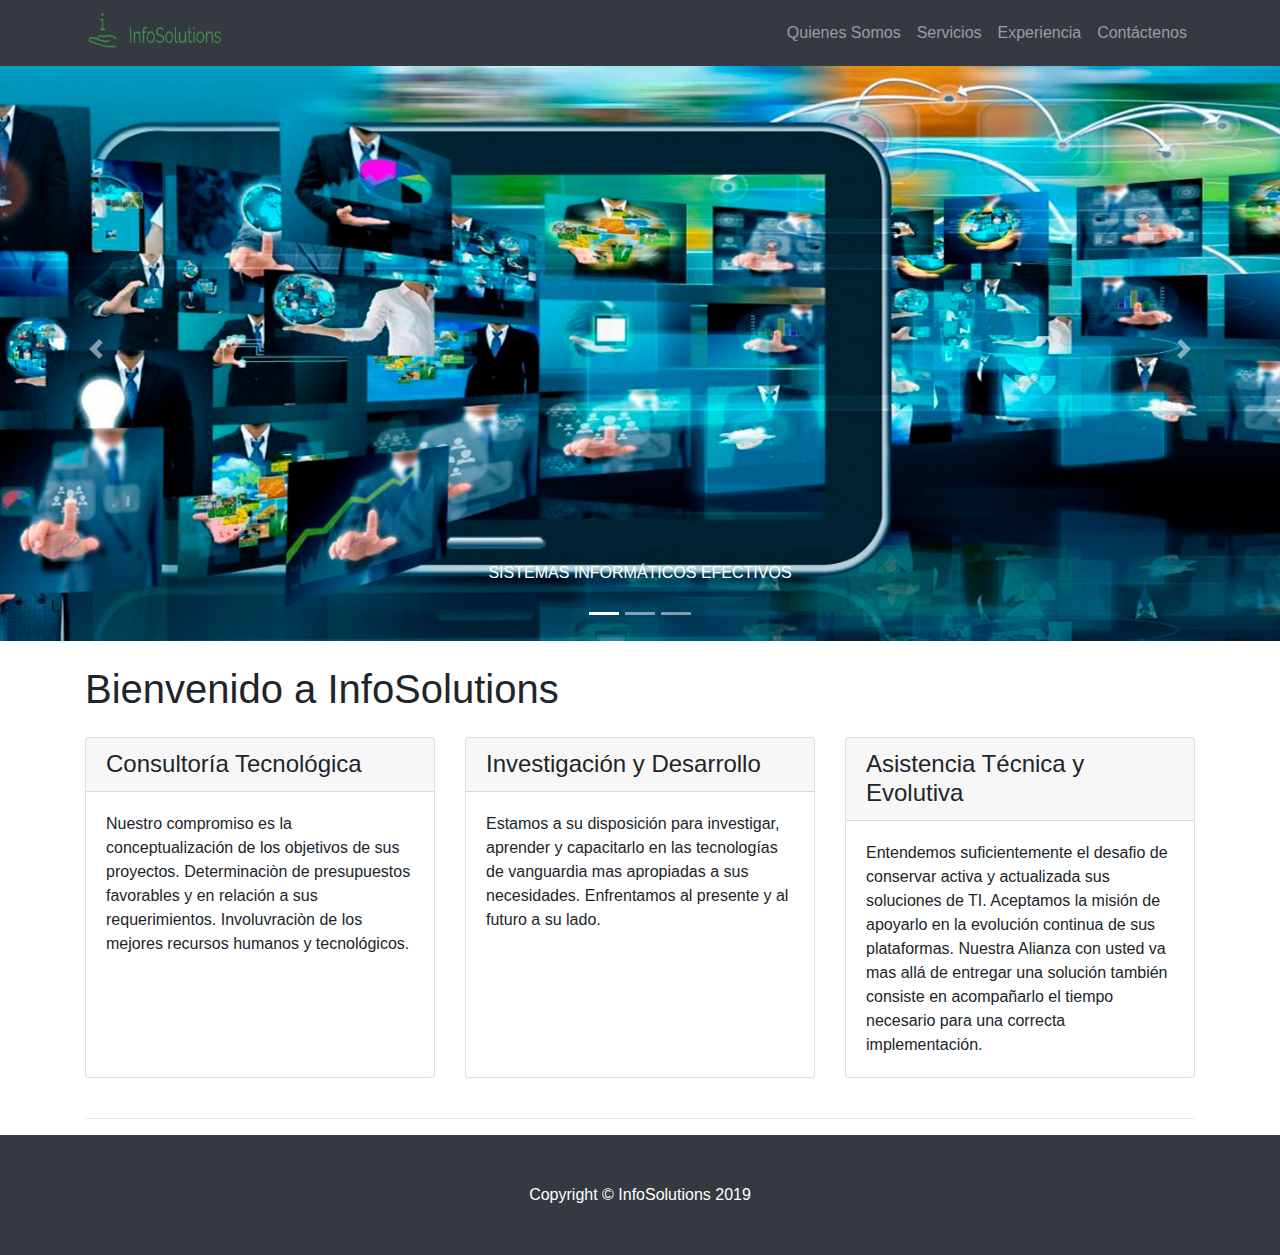
<file: index.html>
<!DOCTYPE html>
<html lang="es">

  <head>
    <meta charset="utf-8">
    <meta name="viewport" content="width=device-width, initial-scale=1, shrink-to-fit=no">
    <meta name="InfoSolutions" content="software, desarrollo, sistemas">
    <meta name="InfoSolutions" content="Somos una empresa de servicios de Tecnologías de la Información, formada por expertos con una prolongada trayectoria nacional">
    <title>::InfoSolutions::</title>
    <link href="bootstrap/css/bootstrap.min.css" rel="stylesheet">
    <link href="css/my-estilo.css" rel="stylesheet">
  </head>

  <body>

    <!-- Navigation -->
    <nav class="navbar fixed-top navbar-expand-lg navbar-dark bg-dark fixed-top">
      <div class="container">
        <a class="navbar-brand" href="index.html"><img src="images/logo_empresa.png" width="180px" height="40px"></a>
        <button class="navbar-toggler navbar-toggler-right" type="button" data-toggle="collapse" data-target="#navbarResponsive" aria-controls="navbarResponsive" aria-expanded="false" aria-label="Toggle navigation">
          <span class="navbar-toggler-icon"></span>
        </button>
        <div class="collapse navbar-collapse" id="navbarResponsive">
          <ul class="navbar-nav ml-auto">
            <li class="nav-item">
              <a class="nav-link" href="quienes.html">Quienes Somos</a>
            </li>
            <li class="nav-item">
              <a class="nav-link" href="servicios.html">Servicios</a>
            </li>
            <li class="nav-item">
              <a class="nav-link" href="experiencia.html">Experiencia</a>
            </li>
            <li class="nav-item">
              <a class="nav-link" href="contacto.html">Cont&aacute;ctenos</a>
            </li>            
          </ul>
        </div>
      </div>
    </nav>

    <header>
      <div id="carouselExampleIndicators" class="carousel slide" data-ride="carousel">
        <ol class="carousel-indicators">
          <li data-target="#carouselExampleIndicators" data-slide-to="0" class="active"></li>
          <li data-target="#carouselExampleIndicators" data-slide-to="1"></li>
          <li data-target="#carouselExampleIndicators" data-slide-to="2"></li>
        </ol>
        <div class="carousel-inner" role="listbox">
          <!-- Slide One - Set the background image for this slide in the line below -->
          <div class="carousel-item active" style="background-image: url('images/slide1.jpg')">
            <div class="carousel-caption d-none d-md-block">
              <!--<h3>First Slide</h3>-->
              <p>SISTEMAS INFORMÁTICOS EFECTIVOS</p>
            </div>
          </div>
          <!-- Slide Two - Set the background image for this slide in the line below -->
          <div class="carousel-item" style="background-image: url('images/slide2.jpg')">
            <div class="carousel-caption d-none d-md-block">
              <!--<h3>Second Slide</h3>-->
              <p>SOSTENIBILIDAD TÉCNICA Y ECONÓMICA</p>
            </div>
          </div>
          <!-- Slide Three - Set the background image for this slide in the line below -->
          <div class="carousel-item" style="background-image: url('images/slide3.jpg')">
            <div class="carousel-caption d-none d-md-block">
              <!--<h3>Third Slide</h3>-->
              <p>TECNOLOGÍA EMERGENTE DE VANGUARDIA</p>
            </div>
          </div>
        </div>
        <a class="carousel-control-prev" href="#carouselExampleIndicators" role="button" data-slide="prev">
          <span class="carousel-control-prev-icon" aria-hidden="true"></span>
          <span class="sr-only">Anterior</span>
        </a>
        <a class="carousel-control-next" href="#carouselExampleIndicators" role="button" data-slide="next">
          <span class="carousel-control-next-icon" aria-hidden="true"></span>
          <span class="sr-only">Siguiente</span>
        </a>
      </div>
    </header>

    <!-- Page Content -->
    <div class="container">

      <h1 class="my-4">Bienvenido a InfoSolutions</h1>

      <!-- Marketing Icons Section -->
      <div class="row">
        <div class="col-lg-4 mb-4">
          <div class="card h-100">
            <h4 class="card-header">Consultoría Tecnológica</h4>
            <div class="card-body">
              <p class="card-text">Nuestro compromiso es la conceptualización de los objetivos de sus proyectos. Determinaciòn de presupuestos favorables y en relación a sus requerimientos. Involuvraciòn de los mejores recursos humanos y tecnológicos.</p>
            </div>
            <!--
            <div class="card-footer">
              <a href="#" class="btn btn-primary">Learn More</a>
            </div>
          -->
          </div>
        </div>
        <div class="col-lg-4 mb-4">
          <div class="card h-100">
            <h4 class="card-header">Investigación y Desarrollo</h4>
            <div class="card-body">
              <p class="card-text">Estamos a su disposición para investigar, aprender y capacitarlo en las tecnologías de vanguardia mas apropiadas a sus necesidades. Enfrentamos al presente y al futuro a su lado.</p>
            </div>
            <!--
            <div class="card-footer">
              <a href="#" class="btn btn-primary">Learn More</a>
            </div>
          -->
          </div>
        </div>
        <div class="col-lg-4 mb-4">
          <div class="card h-100">
            <h4 class="card-header">Asistencia Técnica y Evolutiva</h4>
            <div class="card-body">
              <p class="card-text">Entendemos suficientemente el desafio de conservar activa y actualizada sus soluciones de TI. Aceptamos la misión de apoyarlo en la evolución continua de sus plataformas. Nuestra Alianza con usted va mas allá de entregar una solución también consiste en acompañarlo el tiempo necesario para una correcta implementación.</p>
            </div>
            <!--
            <div class="card-footer">
              <a href="#" class="btn btn-primary">Learn More</a>
            </div>
          -->
          </div>
        </div>
      </div>
      <!-- /.row -->

      <hr>

    </div>
    <!-- /.container -->

    <!-- Footer -->
    <footer class="py-5 bg-dark">
      <div class="container">
        <p class="m-0 text-center text-white">Copyright &copy; InfoSolutions 2019</p>
      </div>
      <!-- /.container -->
    </footer>

    <!-- Bootstrap core JavaScript -->
    <script src="jquery/jquery.min.js"></script>
    <script src="bootstrap/js/bootstrap.bundle.min.js"></script>

  </body>

</html>
</file>
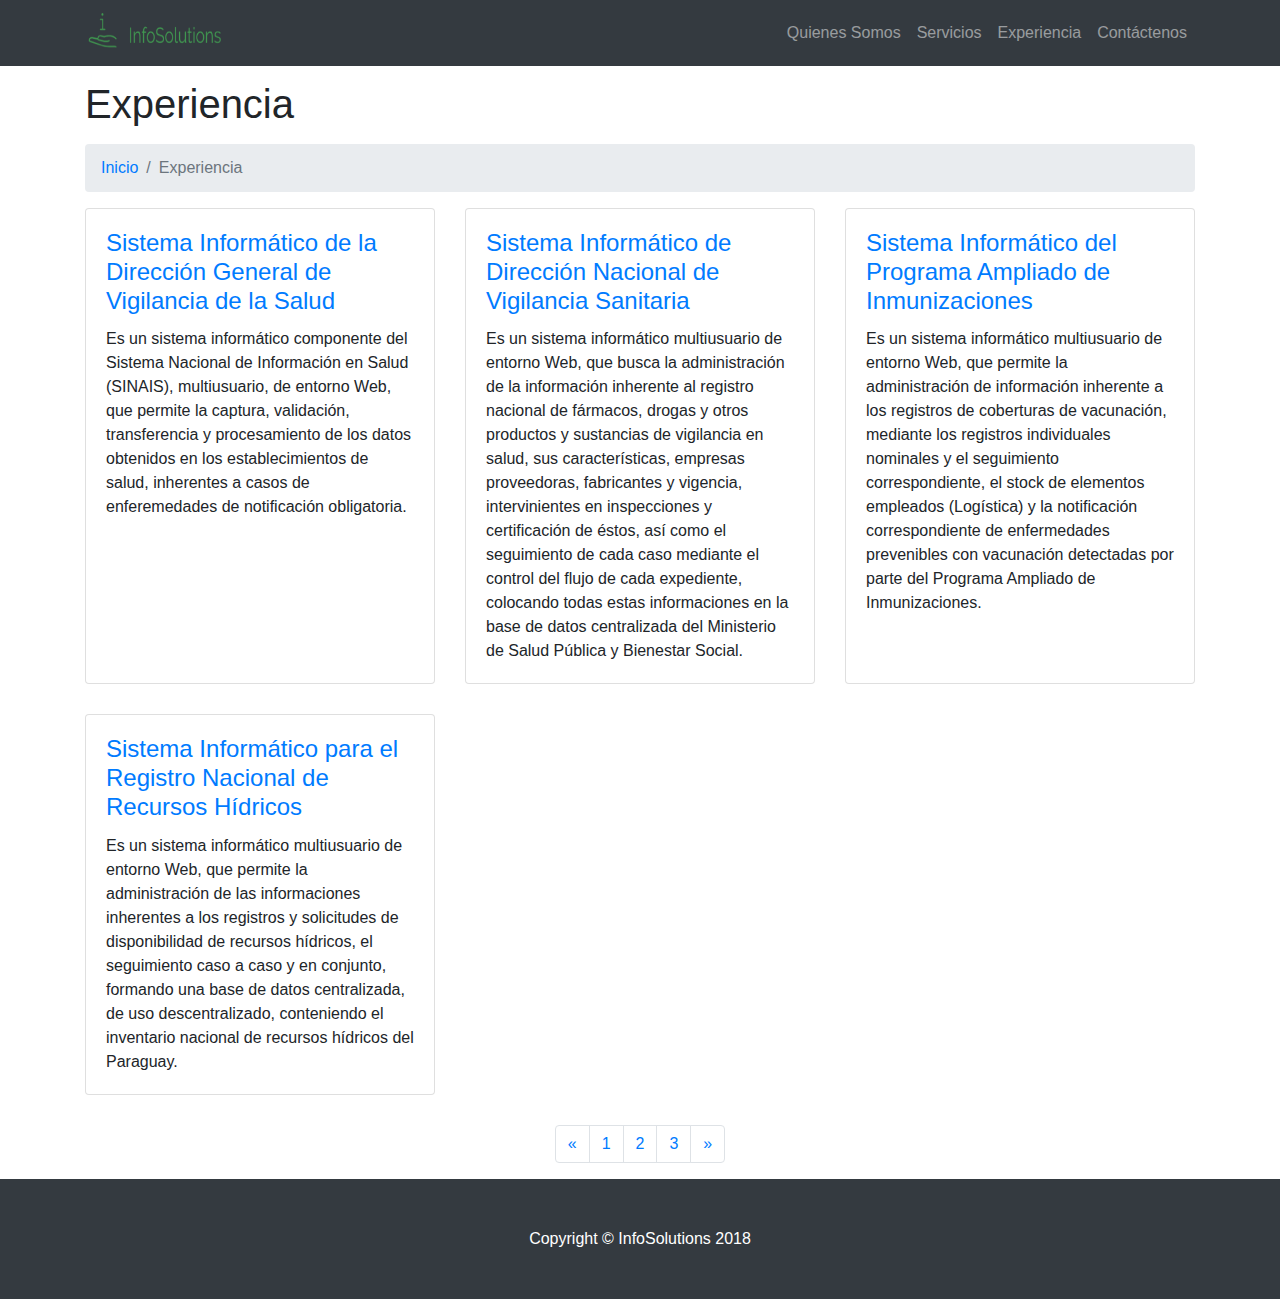
<file: experiencia.html>
<!DOCTYPE html>
<html lang="en">

  <head>
    <meta charset="utf-8">
    <meta name="viewport" content="width=device-width, initial-scale=1, shrink-to-fit=no">
    <meta name="InfoSolutions" content="software, desarrollo, sistemas">
    <meta name="InfoSolutions" content="Somos una empresa de servicios de Tecnologías de la Información, formada por expertos con una prolongada trayectoria nacional">
    <title>::InfoSolutions::</title>
    <link href="bootstrap/css/bootstrap.min.css" rel="stylesheet">
    <link href="css/my-estilo.css" rel="stylesheet">
  </head>

  <body>

    <!-- Navigation -->
    <nav class="navbar fixed-top navbar-expand-lg navbar-dark bg-dark fixed-top">
      <div class="container">
        <a class="navbar-brand" href="index.html"><img src="images/logo_empresa.png" width="180px" height="40px"></a>
        <button class="navbar-toggler navbar-toggler-right" type="button" data-toggle="collapse" data-target="#navbarResponsive" aria-controls="navbarResponsive" aria-expanded="false" aria-label="Toggle navigation">
          <span class="navbar-toggler-icon"></span>
        </button>
        <div class="collapse navbar-collapse" id="navbarResponsive">
          <ul class="navbar-nav ml-auto">
            <li class="nav-item">
              <a class="nav-link" href="quienes.html">Quienes Somos</a>
            </li>
            <li class="nav-item">
              <a class="nav-link" href="servicios.html">Servicios</a>
            </li>
            <li class="nav-item">
              <a class="nav-link" href="experiencia.html">Experiencia</a>
            </li>
            <li class="nav-item">
              <a class="nav-link" href="contacto.html">Cont&aacute;ctenos</a>
            </li>            
          </ul>
        </div>
      </div>
    </nav>

    <!-- Page Content -->
    <div class="container">

      <!-- Page Heading/Breadcrumbs -->
      <h1 class="mt-4 mb-3">Experiencia
        <!--<small>Subheading</small>-->
      </h1>

      <ol class="breadcrumb">
        <li class="breadcrumb-item">
          <a href="index.html">Inicio</a>
        </li>
        <li class="breadcrumb-item active">Experiencia</li>
      </ol>

      <div class="row">
        <div class="col-lg-4 col-sm-6 portfolio-item">
          <div class="card h-100">
            <div class="card-body">
              <h4 class="card-title">
                <a href="#">Sistema Inform&aacute;tico de la Dirección General de Vigilancia de la Salud</a>
              </h4>
              <p class="card-text">Es un sistema informático componente del Sistema Nacional de Información en Salud (SINAIS), multiusuario, de entorno Web, que permite la captura, validación, transferencia y procesamiento de los datos obtenidos en los establecimientos de salud, inherentes a casos de enferemedades de notificación obligatoria.</p>
            </div>
          </div>
        </div>
        <div class="col-lg-4 col-sm-6 portfolio-item">
          <div class="card h-100">            
            <div class="card-body">
              <h4 class="card-title">
                <a href="#">Sistema Informático de Dirección Nacional de Vigilancia Sanitaria</a>
              </h4>
              <p class="card-text">Es un sistema informático multiusuario de entorno Web, que busca la administración de la información inherente al registro nacional de fármacos, drogas y otros productos y sustancias de vigilancia en salud, sus características, empresas proveedoras, fabricantes y vigencia, intervinientes en inspecciones y certificación de éstos, así como el seguimiento de cada caso mediante el control del flujo de cada expediente, colocando todas estas informaciones en la base de datos centralizada del Ministerio de Salud Pública y Bienestar Social.</p>
            </div>
          </div>
        </div>
        <div class="col-lg-4 col-sm-6 portfolio-item">
          <div class="card h-100">            
            <div class="card-body">
              <h4 class="card-title">
                <a href="#">Sistema Informático del Programa Ampliado de Inmunizaciones</a>
              </h4>
              <p class="card-text">Es un sistema informático multiusuario de entorno Web, que permite la administración de información inherente a los registros de coberturas de vacunación, mediante los registros individuales nominales y el seguimiento correspondiente, el stock de elementos empleados (Logística) y la notificación correspondiente de enfermedades prevenibles con vacunación detectadas por parte del Programa Ampliado de Inmunizaciones.</p>
            </div>
          </div>
        </div>
        <div class="col-lg-4 col-sm-6 portfolio-item">
          <div class="card h-100">            
            <div class="card-body">
              <h4 class="card-title">
                <a href="#">Sistema Informático para el Registro Nacional de Recursos Hídricos</a>
              </h4>
              <p class="card-text">Es un sistema informático multiusuario de entorno Web, que permite la administración de las informaciones inherentes a los registros y solicitudes de disponibilidad de recursos hídricos, el seguimiento caso a caso y en conjunto, formando una base de datos centralizada, de uso descentralizado, conteniendo el inventario nacional de recursos hídricos del Paraguay.</p>
            </div>
          </div>
        </div>
      </div>

      <!-- Pagination -->
      <ul class="pagination justify-content-center">
        <li class="page-item">
          <a class="page-link" href="#" aria-label="Previous">
            <span aria-hidden="true">&laquo;</span>
            <span class="sr-only">Antes</span>
          </a>
        </li>
        <li class="page-item">
          <a class="page-link" href="#">1</a>
        </li>
        <li class="page-item">
          <a class="page-link" href="#">2</a>
        </li>
        <li class="page-item">
          <a class="page-link" href="#">3</a>
        </li>
        <li class="page-item">
          <a class="page-link" href="#" aria-label="Next">
            <span aria-hidden="true">&raquo;</span>
            <span class="sr-only">Siguiente</span>
          </a>
        </li>
      </ul>

    </div>
    <!-- /.container -->

    <!-- Footer -->
    <footer class="py-5 bg-dark">
      <div class="container">
        <p class="m-0 text-center text-white">Copyright &copy; InfoSolutions 2018</p>
      </div>
      <!-- /.container -->
    </footer>

    <!-- Bootstrap core JavaScript -->
    <script src="jquery/jquery.min.js"></script>
    <script src="bootstrap/js/bootstrap.bundle.min.js"></script>

  </body>

</html>
</file>
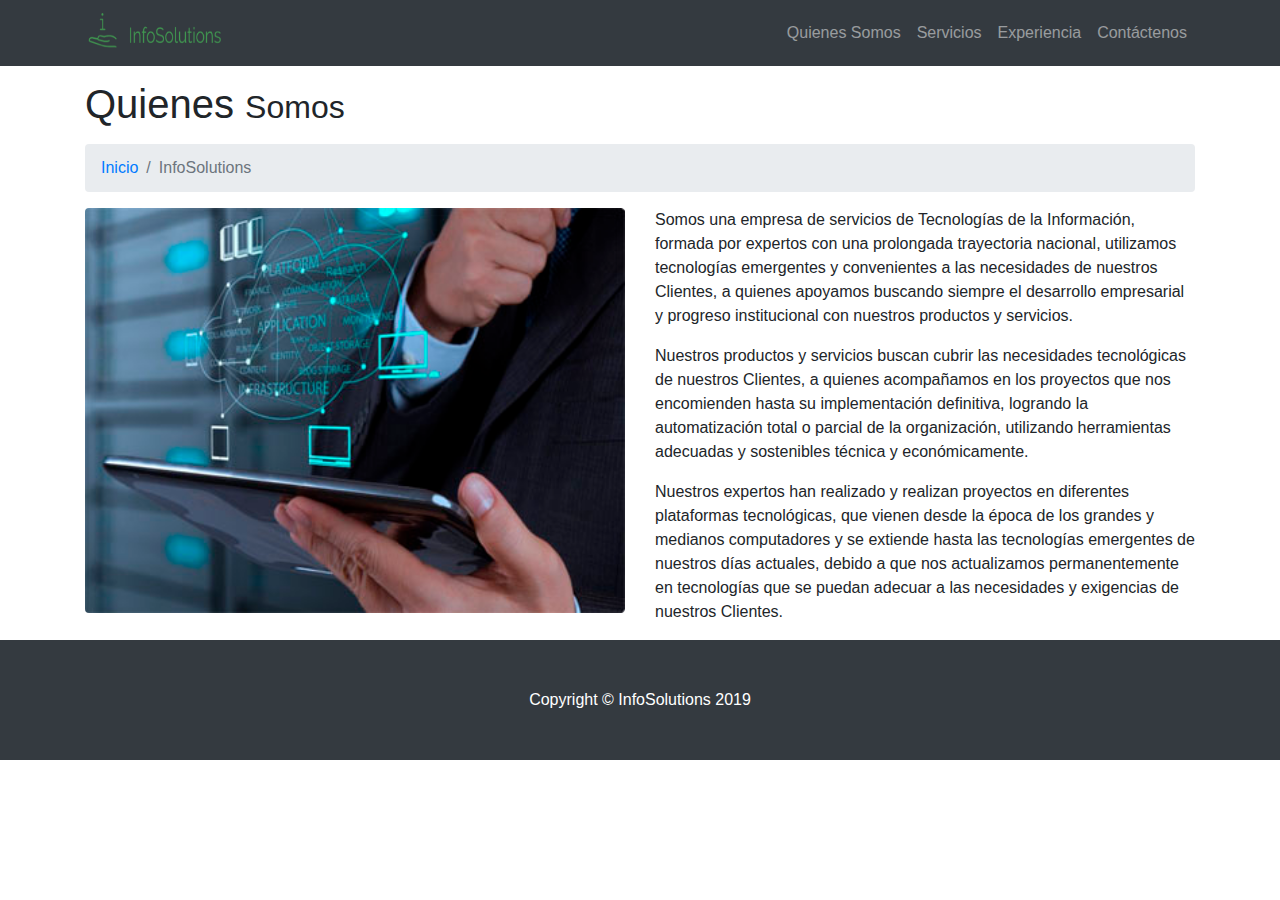
<file: quienes.html>
<!DOCTYPE html>
<html lang="es">

  <head>
    <meta charset="utf-8">
    <meta name="viewport" content="width=device-width, initial-scale=1, shrink-to-fit=no">
    <meta name="InfoSolutions" content="software, desarrollo, sistemas">
    <meta name="InfoSolutions" content="Somos una empresa de servicios de Tecnologías de la Información, formada por expertos con una prolongada trayectoria nacional">
    <title>::InfoSolutions::</title>
    <link href="bootstrap/css/bootstrap.min.css" rel="stylesheet">
    <link href="css/my-estilo.css" rel="stylesheet">
  </head>

  <body>

    <!-- Navigation -->
    <nav class="navbar fixed-top navbar-expand-lg navbar-dark bg-dark fixed-top">
      <div class="container">
        <a class="navbar-brand" href="index.html"><img src="images/logo_empresa.png" width="180px" height="40px"></a>
        <button class="navbar-toggler navbar-toggler-right" type="button" data-toggle="collapse" data-target="#navbarResponsive" aria-controls="navbarResponsive" aria-expanded="false" aria-label="Toggle navigation">
          <span class="navbar-toggler-icon"></span>
        </button>
        <div class="collapse navbar-collapse" id="navbarResponsive">
          <ul class="navbar-nav ml-auto">
            <li class="nav-item">
              <a class="nav-link" href="quienes.html">Quienes Somos</a>
            </li>
            <li class="nav-item">
              <a class="nav-link" href="servicios.html">Servicios</a>
            </li>
            <li class="nav-item">
              <a class="nav-link" href="experiencia.html">Experiencia</a>
            </li>
            <li class="nav-item">
              <a class="nav-link" href="contacto.html">Cont&aacute;ctenos</a>
            </li>            
          </ul>
        </div>
      </div>
    </nav>

    <!-- Page Content -->
    <div class="container">

      <!-- Page Heading/Breadcrumbs -->
      <h1 class="mt-4 mb-3">Quienes 
        <small>Somos</small>
      </h1>

      <ol class="breadcrumb">
        <li class="breadcrumb-item">
          <a href="index.html">Inicio</a>
        </li>
        <li class="breadcrumb-item active">InfoSolutions</li>
      </ol>

      <!-- Intro Content -->
      <div class="row">
        <div class="col-lg-6">
          <img class="img-fluid rounded mb-4" src="images/nosotros.jpg" alt="nosotros" width="750px" height="450px">
        </div>
        <div class="col-lg-6">
          <!--<h2>Tecnologías de la Información</h2>-->
          <p>Somos una empresa de servicios de Tecnologías de la Información, formada por expertos con una prolongada trayectoria nacional, utilizamos tecnologías emergentes y convenientes a las necesidades de nuestros Clientes, a quienes apoyamos buscando siempre el desarrollo empresarial y progreso institucional con nuestros productos y servicios. </p>
          <p>Nuestros productos y servicios buscan cubrir las necesidades tecnológicas de nuestros Clientes, a quienes acompañamos en los proyectos que nos encomienden hasta su implementación definitiva, logrando la automatización total o parcial de la organización, utilizando herramientas adecuadas y sostenibles técnica y económicamente. </p>
          <p>Nuestros expertos han realizado y realizan proyectos en diferentes plataformas tecnológicas, que vienen desde la época de los grandes y medianos computadores y se extiende hasta las tecnologías emergentes de nuestros días actuales, debido a que nos actualizamos permanentemente en tecnologías que se puedan adecuar a las necesidades y exigencias de nuestros Clientes. </p>
        </div>
      </div>
      <!-- /.row -->

      <!-- Team Members -->
      <!--
      <h2>Nuestro Equipo</h2>

      <div class="row">
        <div class="col-lg-4 mb-4">
          <div class="card h-100 text-center">
            <img class="card-img-top" src="images/ceo-picture.jpg" alt="ceo" width="750px" height="300px">
            <div class="card-body">
              <h4 class="card-title">Jorge Ocampos</h4>
              <h6 class="card-subtitle mb-2 text-muted">Director Ejecutivo</h6>
              <p class="card-text">Alguna referencia de lo que hago y trayectoria etc etc.</p>
            </div>
            <div class="card-footer">
              <a href="#">jorge.luisocampos@gmail.com</a>
            </div>
          </div>
        </div>
        <div class="col-lg-4 mb-4">
          <div class="card h-100 text-center">
            <img class="card-img-top" src="images/developer-picture.jpg" alt="developer" width="750px" height="300px">
            <div class="card-body">
              <h4 class="card-title">Juan Perez</h4>
              <h6 class="card-subtitle mb-2 text-muted">Desarrollador</h6>
              <p class="card-text">Algunas palabras de trayectoria, especialidad en el area etc etc.</p>
            </div>
            <div class="card-footer">
              <a href="#">juan.perez@gmail.com</a>
            </div>
          </div>
        </div>
        <div class="col-lg-4 mb-4">
          <div class="card h-100 text-center">
            <img class="card-img-top" src="images/designer-picture.jpg" alt="designer" width="750px" height="300px">
            <div class="card-body">
              <h4 class="card-title">Juana De Arco</h4>
              <h6 class="card-subtitle mb-2 text-muted">Diseño Gráficp</h6>
              <p class="card-text">Algunas que otras palabras de la diseñadora etc etc.</p>
            </div>
            <div class="card-footer">
              <a href="#">juana.dearco@gmail.com</a>
            </div>
          </div>
        </div>
      </div>
    -->
      <!-- /.row -->

      <!-- Our Customers -->
      <!--
      <h2>Nuestros Clientes</h2>
      <div class="row">
        <div class="col-lg-2 col-sm-4 mb-4">
          <img class="img-fluid" src="images/clientes/comecipar.png" alt="comecipar">
        </div>
        <div class="col-lg-2 col-sm-4 mb-4">
          <img class="img-fluid" src="images/clientes/indufar.png" alt="indufar">
        </div>
        <div class="col-lg-2 col-sm-4 mb-4">
          <img class="img-fluid" src="images/clientes/pechugon.png" alt="pechugon">
        </div>
        <div class="col-lg-2 col-sm-4 mb-4">
          <img class="img-fluid" src="images/clientes/interfisa.png" alt="interfisa">
        </div>
        <div class="col-lg-2 col-sm-4 mb-4">
          <img class="img-fluid" src="images/clientes/personal.png" alt="personal">
        </div>
        <div class="col-lg-2 col-sm-4 mb-4">
          <img class="img-fluid" src="images/clientes/continental.png" alt="continental">
        </div>
      </div>
      -->
      <!-- /.row -->

    </div>
    <!-- /.container -->

    <!-- Footer -->
    <footer class="py-5 bg-dark">
      <div class="container">
        <p class="m-0 text-center text-white">Copyright &copy; InfoSolutions 2019</p>
      </div>
      <!-- /.container -->
    </footer>

    <!-- Bootstrap core JavaScript -->
    <script src="jquery/jquery.min.js"></script>
    <script src="bootstrap/js/bootstrap.bundle.min.js"></script>

  </body>

</html>
</file>
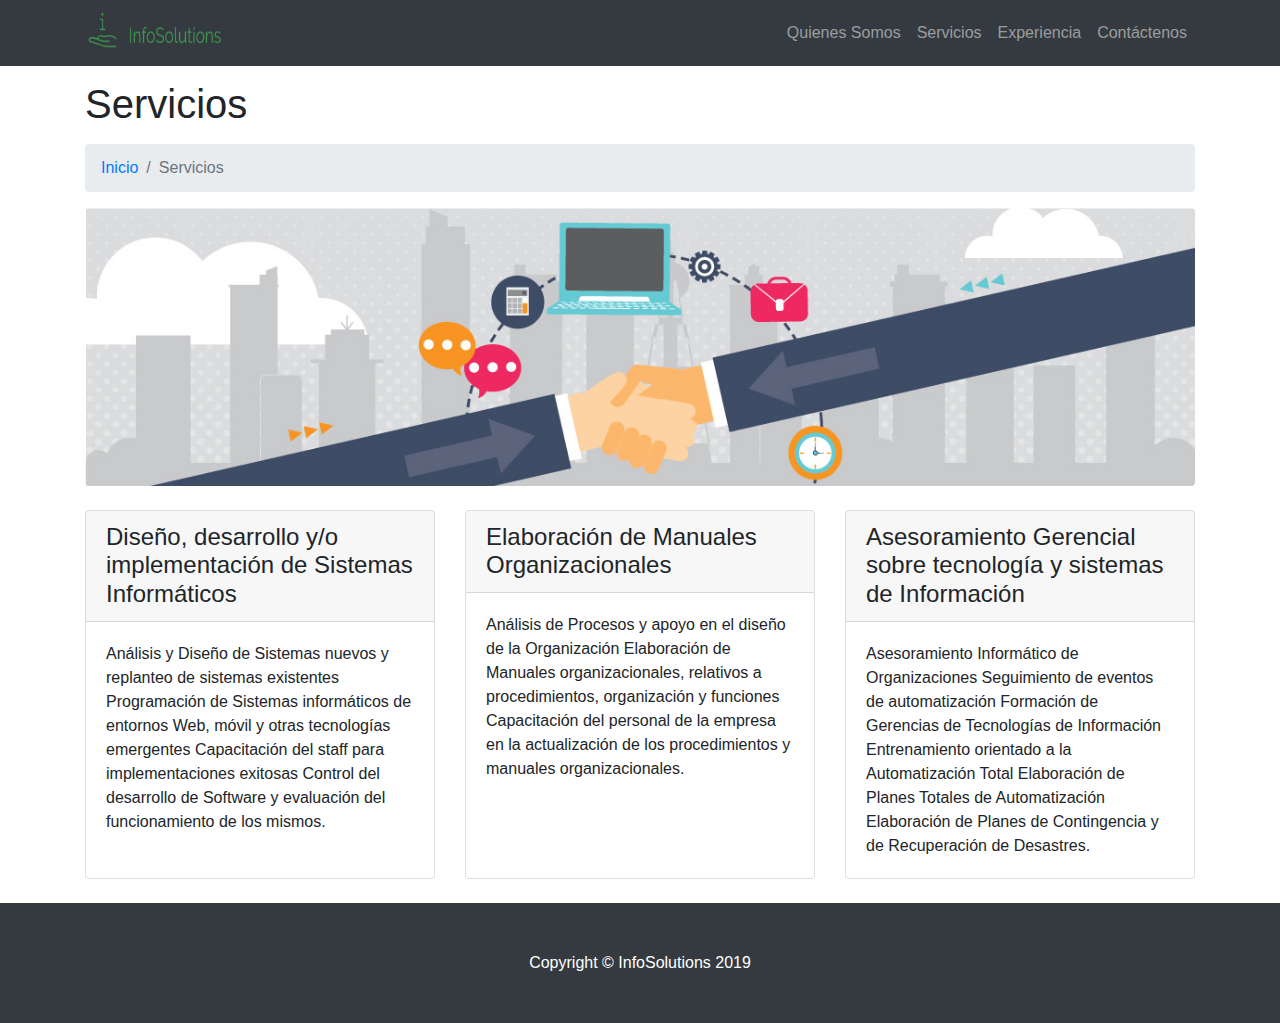
<file: servicios.html>
<!DOCTYPE html>
<html lang="es">

  <head>
    <meta charset="utf-8">
    <meta name="viewport" content="width=device-width, initial-scale=1, shrink-to-fit=no">
    <meta name="InfoSolutions" content="software, desarrollo, sistemas">
    <meta name="InfoSolutions" content="Somos una empresa de servicios de Tecnolog�as de la Informaci�n, formada por expertos con una prolongada trayectoria nacional">
    <title>::InfoSolutions::</title>
    <link href="bootstrap/css/bootstrap.min.css" rel="stylesheet">
    <link href="css/my-estilo.css" rel="stylesheet">
  </head>

  <body>

    <!-- Navigation -->
    <nav class="navbar fixed-top navbar-expand-lg navbar-dark bg-dark fixed-top">
      <div class="container">
        <a class="navbar-brand" href="index.html"><img src="images/logo_empresa.png" width="180px" height="40px"></a>
        <button class="navbar-toggler navbar-toggler-right" type="button" data-toggle="collapse" data-target="#navbarResponsive" aria-controls="navbarResponsive" aria-expanded="false" aria-label="Toggle navigation">
          <span class="navbar-toggler-icon"></span>
        </button>
        <div class="collapse navbar-collapse" id="navbarResponsive">
          <ul class="navbar-nav ml-auto">
            <li class="nav-item">
              <a class="nav-link" href="quienes.html">Quienes Somos</a>
            </li>
            <li class="nav-item">
              <a class="nav-link" href="servicios.html">Servicios</a>
            </li>
            <li class="nav-item">
              <a class="nav-link" href="experiencia.html">Experiencia</a>
            </li>
            <li class="nav-item">
              <a class="nav-link" href="contacto.html">Cont&aacute;ctenos</a>
            </li>            
          </ul>
        </div>
      </div>
    </nav>

    <!-- Page Content -->
    <div class="container">

      <!-- Page Heading/Breadcrumbs -->
      <h1 class="mt-4 mb-3">Servicios
        <!--<small>Subheading</small>-->
      </h1>

      <ol class="breadcrumb">
        <li class="breadcrumb-item">
          <a href="index.html">Inicio</a>
        </li>
        <li class="breadcrumb-item active">Servicios</li>
      </ol>

      <!-- Image Header -->
      <img class="img-fluid rounded mb-4" src="images/servicios-banner.jpg" alt="servicios">

      <!-- Marketing Icons Section -->
      <div class="row">
        <div class="col-lg-4 mb-4">
          <div class="card h-100">
            <h4 class="card-header">Dise&ntilde;o, desarrollo y/o implementaci&oacute;n de Sistemas Inform&aacute;ticos</h4>
            <div class="card-body">
              <p class="card-text">An&aacute;lisis y Dise&ntilde;o de Sistemas nuevos y replanteo de sistemas existentes
                    Programaci&oacute;n de Sistemas inform&aacute;ticos de entornos Web, m&oacute;vil y otras tecnolog&iacute;as emergentes
                    Capacitaci&oacute;n del staff para implementaciones exitosas
                    Control del desarrollo de Software y evaluaci&oacute;n del funcionamiento de los mismos.</p>
            </div>
            <!--
            <div class="card-footer">
              <a href="#" class="btn btn-primary">Learn More</a>
            </div>
            -->
          </div>
        </div>
        <div class="col-lg-4 mb-4">
          <div class="card h-100">
            <h4 class="card-header">Elaboraci&oacute;n de Manuales Organizacionales</h4>
            <div class="card-body">
              <p class="card-text">An&aacute;lisis de Procesos y apoyo en el dise&ntilde;o de la Organizaci&oacute;n
                Elaboraci&oacute;n de Manuales organizacionales, relativos a procedimientos, organizaci&oacute;n y funciones
                Capacitaci&oacute;n del personal de la empresa en la actualizaci&oacute;n de los procedimientos y manuales organizacionales.</p>
            </div>
            <!--
            <div class="card-footer">
              <a href="#" class="btn btn-primary">Learn More</a>
            </div>
            -->
          </div>
        </div>
        <div class="col-lg-4 mb-4">
          <div class="card h-100">
            <h4 class="card-header">Asesoramiento Gerencial sobre tecnolog&iacute;a y sistemas de Informaci&oacute;n</h4>
            <div class="card-body">
              <p class="card-text">Asesoramiento Inform&aacute;tico de Organizaciones
                Seguimiento de eventos de automatizaci&oacute;n
                Formaci&oacute;n de Gerencias de Tecnolog&iacute;as de Informaci&oacute;n
                Entrenamiento orientado a la Automatizaci&oacute;n Total
                Elaboraci&oacute;n de Planes Totales de Automatizaci&oacute;n
                Elaboraci&oacute;n de Planes de Contingencia y de Recuperaci&oacute;n de Desastres.</p>
            </div>
            <!--
            <div class="card-footer">
              <a href="#" class="btn btn-primary">Learn More</a>
            </div>
            -->
          </div>
        </div>
      </div>
      <!-- /.row -->

    </div>
    <!-- /.container -->

    <!-- Footer -->
    <footer class="py-5 bg-dark">
      <div class="container">
        <p class="m-0 text-center text-white">Copyright &copy; InfoSolutions 2019</p>
      </div>
      <!-- /.container -->
    </footer>

    <!-- Bootstrap core JavaScript -->
    <script src="jquery/jquery.min.js"></script>
    <script src="bootstrap/js/bootstrap.bundle.min.js"></script>

  </body>

</html>
</file>
<file: css/my-estilo.css>
/*!
 * estilos my portfolio
 */

body {
  padding-top: 54px;
}

@media (min-width: 992px) {
  body {
    padding-top: 56px;
  }
}

.carousel-item {
  height: 65vh;
  min-height: 300px;
  background: no-repeat center center scroll;
  -webkit-background-size: cover;
  -moz-background-size: cover;
  -o-background-size: cover;
  background-size: cover;
}

.portfolio-item {
  margin-bottom: 30px;
}

/* tamanio del mapa a mostrar en contacto */
      #map {
        height: 400px;  
        width: 100%;  
       }
</file>
